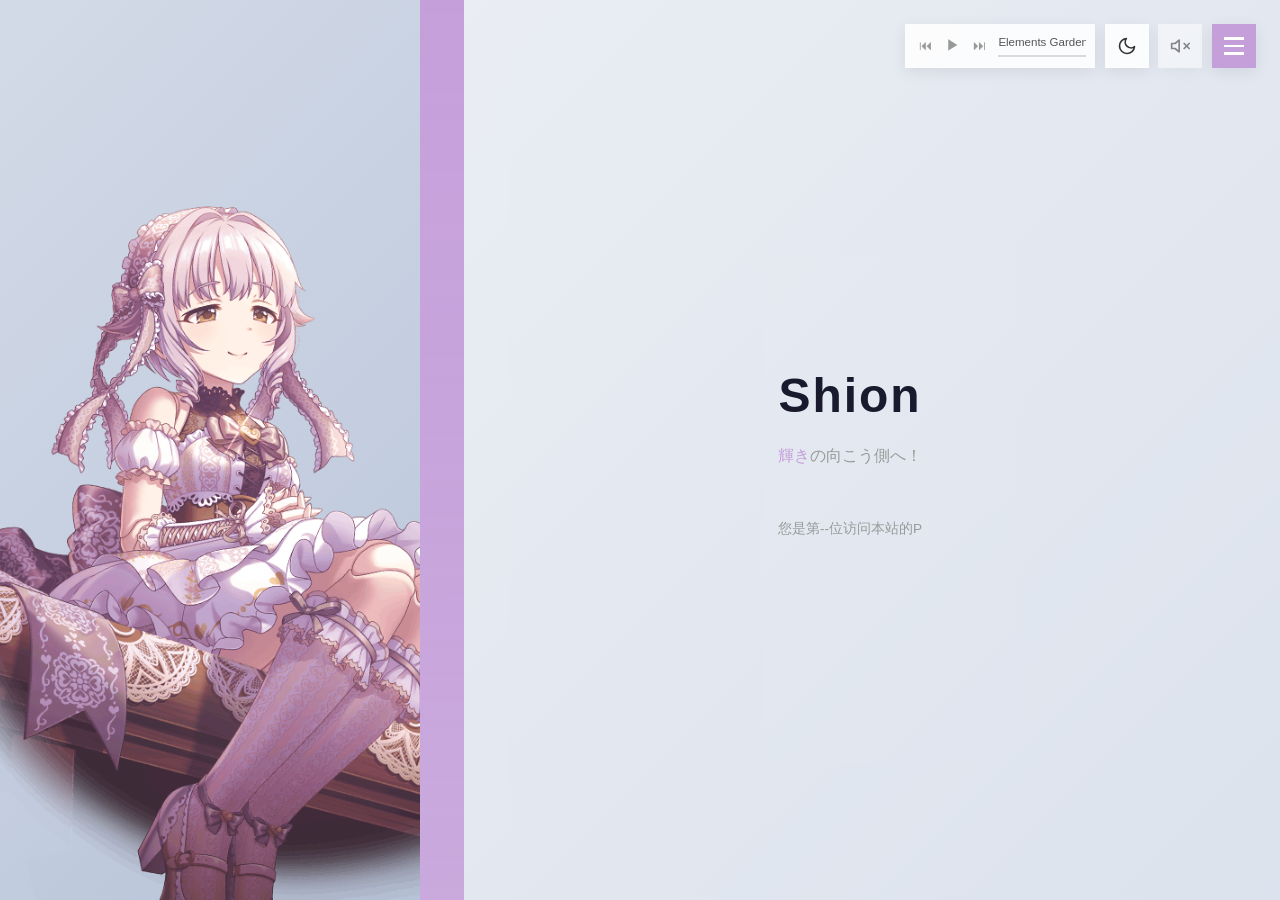
<file: index.html>
<!DOCTYPE html>
<html lang="zh-CN">
<head>
    <meta charset="UTF-8" />
    <meta name="viewport" content="width=device-width, initial-scale=1.0" />
    <title>Shion</title>
    <link rel="stylesheet" href="css/style.css" />
    <script>
        (function () {
            try {
                var t = localStorage.getItem('theme');
                if (!t) t = window.matchMedia('(prefers-color-scheme: dark)').matches ? 'dark' : 'light';
                document.documentElement.dataset.theme = t;
            } catch (e) {}
        })();
    </script>
</head>
<body>

    <!-- 首页 -->
    <div class="main-wrap">
        <div class="profile-side"></div>
        <div class="content-side">
            <div class="home-center">
            <h1 class="home-name">Shion</h1>
            <p class="home-sub"><span class="gradient-text">輝き</span>の向こう側へ！</p>

            <div class="busuanzi-stats">
                <p>您是第<span id="busuanzi_value_site_uv"></span>位访问本站的P</p>
            </div>
            <script>
                (function () {
                    // Vercount（原不蒜子 3.6.9 的计数接口已 502 宕机，2026-11-17 更换）
                    // 动态注入：PJAX 切回首页时这段会重新执行、重新请求计数
                    // 元素 id 用 busuanzi_value_ 前缀，Vercount 兼容这套命名
                    var s = document.createElement('script');
                    s.src = 'https://events.vercount.one/js';
                    s.async = true;
                    var done = false;
                    s.onload = function () { done = true; };
                    s.onerror = function () { showPlaceholder(); };
                    document.head.appendChild(s);
                    setTimeout(function () {
                        if (!done) showPlaceholder();
                    }, 3000);
                    function showPlaceholder() {
                        var el = document.getElementById('busuanzi_value_site_uv');
                        if (el && !el.textContent.trim()) {
                            el.textContent = '--';
                        }
                    }
                })();
            </script>

        </div>
        </div>
    </div>

    <footer class="footer" id="contact">
    </footer>

    <script src="js/script.js"></script>
    <script>

        (function () {
            var el = document.querySelector('.gradient-text');
            if (!el || typeof NAV_COLORS === 'undefined' || !NAV_COLORS.length) return;

            var homeColor = NAV_COLORS[0];
            el.style.color = homeColor;

            var seq = NAV_COLORS.slice().concat([homeColor]);

            var n = seq.length - 1;             // 颜色段数
            var step = 100 / n;                 // 每段占的时间百分比
            var css = '@keyframes themeColorShift {\n';
            seq.forEach(function (c, i) {
                var pct = (i * step).toFixed(2);
                css += '  ' + pct + '% { color: ' + c + '; -webkit-text-fill-color: ' + c + '; }\n';
            });
            css += '}\n';

            var style = document.createElement('style');
            style.textContent = css;
            document.head.appendChild(style);
        })();
    </script>
</body>
</html>
</file>
<file: css/style.css>
/* ========== Theme Variables ========== */
:root {
    --bg-grad: linear-gradient(135deg, #d3dae7 0%, #a8b8d2 100%);
    --text: #333;
    --text-strong: #1a1a2e;
    --text-soft: #555;
    --text-muted: #999;
    --surface: rgba(255, 255, 255, 0.85);
    --surface-strong: rgba(255, 255, 255, 0.9);
    --surface-soft: rgba(255, 255, 255, 0.6);
    --surface-faint: rgba(255, 255, 255, 0.4);
    --shadow: 0 4px 16px rgba(0, 0, 0, 0.08);
    --shadow-lg: 0 8px 30px rgba(0, 0, 0, 0.1);
    --tag-bg: #eef0f5;
    --tag-text: #1a1a2e;
}

[data-theme="dark"] {
    --bg-grad: linear-gradient(135deg, #1a1a2e 0%, #16213e 100%);
    --text: #e8e8ef;
    --text-strong: #f0f0f7;
    --text-soft: #c2c7d6;
    --text-muted: #9aa0b4;
    --surface: rgba(40, 42, 60, 0.85);
    --surface-strong: rgba(48, 50, 70, 0.9);
    --surface-soft: rgba(30, 32, 48, 0.6);
    --surface-faint: rgba(30, 32, 48, 0.4);
    --shadow: 0 4px 16px rgba(0, 0, 0, 0.4);
    --shadow-lg: 0 8px 30px rgba(0, 0, 0, 0.45);
    --tag-bg: #2a2c3e;
    --tag-text: #e8e8ef;
}

/* 夜间模式下降低强调色亮度，避免亮色在深色背景上刺眼 */
[data-theme="dark"] .arrow-block {
    filter: brightness(0.62) saturate(0.85);
}
[data-theme="dark"] .nav-toggle {
    filter: brightness(0.68) saturate(0.85);
}
[data-theme="dark"] .nav-btn {
    filter: brightness(0.72) saturate(0.9);
}
[data-theme="dark"] .nav-btn span {
    color: #fff;
}

[data-theme="dark"] .main-wrap {
    flex-direction: row-reverse;
    position: relative;
    z-index: 60;
}
[data-theme="dark"] .profile-side {
    background: url('../image/index/index_night.png') right 28px bottom 0px / contain no-repeat;
    width: 500px;
    position: relative;
    z-index: 60;
    /* 夜间压暗图片，融入深色背景 */
    filter: brightness(0.68) saturate(0.9);
}
[data-theme="dark"] img {
    filter: brightness(0.7) saturate(0.9);
}

@keyframes arrowRise {
    0% {
        opacity: 0;
        transform: translateY(110vh) scaleY(0.3);
    }
    60% {
        opacity: 1;
    }
    100% {
        opacity: 1;
        transform: translateY(0) scaleY(1);
    }
}
[data-theme="dark"] .arrow-block.vertical.stay {
    animation: arrowRise 0.6s cubic-bezier(0.22, 1, 0.36, 1) forwards;
}

/* 夜间模式：横向色条飞入方向反转为从左侧进入 */
@keyframes barSlideInReverse {
    0% {
        opacity: 0;
        transform: translateX(-110vw) scaleX(0.3);
    }
    100% {
        opacity: 1;
        transform: translateX(0) scaleX(1);
    }
}
[data-theme="dark"] .arrow-block.horizontal.stay {
    animation: barSlideInReverse 0.5s cubic-bezier(0.22, 1, 0.36, 1) forwards;
}

/* 切换主题时各页面内容与首页一致淡入 */
body.theme-switch .main-wrap,
body.theme-switch .about-page,
body.theme-switch .record-page,
body.theme-switch .card-page,
body.theme-switch .friends-page {
    animation: fadeIn 2.2s ease forwards;
}

/* ========== Reset & Base ========== */
*,
*::before,
*::after {
    margin: 0;
    padding: 0;
    box-sizing: border-box;
}

body {
    font-family: -apple-system, BlinkMacSystemFont, "Segoe UI", Roboto,
        "Helvetica Neue", Arial, "Noto Sans SC", sans-serif;
    background: linear-gradient(135deg, #d3dae7 0%, #a8b8d2 100%);
    display: flex;
    padding: 0;
    margin: 0;
    color: var(--text);
    line-height: 1.6;
    overflow-x: hidden;
    overflow-y: hidden;
    height: 100vh;
    transition: background 0.3s ease, color 0.3s ease;
}

body::before {
    content: "";
    position: fixed;
    inset: 0;
    background: linear-gradient(135deg, #1a1a2e 0%, #16213e 100%);
    opacity: 0;
    transition: opacity 1.5s ease;
    z-index: -1;
    pointer-events: none;
}
[data-theme="dark"] body::before {
    opacity: 1;
}

/* ========== Top Nav ========== */
.top-nav {
    position: fixed;
    top: 1.5rem;
    right: 1.5rem;
    z-index: 100;
    display: flex;
    flex-direction: row;
    align-items: center;
    gap: 0.6rem;
}

/* 汉堡按钮 */
.nav-toggle {
    width: 44px;
    height: 44px;
    border: none;
    border-radius: 0;
    background: var(--surface);
    backdrop-filter: blur(8px);
    cursor: pointer;
    display: flex;
    flex-direction: column;
    align-items: center;
    justify-content: center;
    gap: 5px;
    box-shadow: var(--shadow);
    transition: background 0.25s, box-shadow 0.25s;
    position: relative;
    z-index: 110;
}

.nav-toggle:hover {
    background: var(--surface-strong) !important;
    box-shadow: var(--shadow);
}

.nav-toggle:hover span {
    background: var(--text) !important;
}

.nav-toggle span {
    display: block;
    width: 20px;
    height: 2.5px;
    background: var(--toggle-color, var(--text));
    border-radius: 0;
    transition: all 0.3s ease;
    transform-origin: center;
}

.nav-toggle.active span:nth-child(1) {
    transform: translateY(7.5px) rotate(45deg);
}
.nav-toggle.active span:nth-child(2) {
    opacity: 0;
    transform: scaleX(0);
}
.nav-toggle.active span:nth-child(3) {
    transform: translateY(-7.5px) rotate(-45deg);
}

.theme-toggle-btn {
    width: 44px;
    height: 44px;
    border: none;
    border-radius: 0;
    background: var(--surface);
    backdrop-filter: blur(8px);
    cursor: pointer;
    font-size: 1.1rem;
    line-height: 1;
    color: var(--text);
    box-shadow: var(--shadow);
    /* filter 必须参与过渡，否则夜间模式移出时会闪出未压暗的日间色 */
    transition: background 0.25s, box-shadow 0.25s, color 0.25s, filter 0.25s;
    position: relative;
    z-index: 110;
    display: flex;
    align-items: center;
    justify-content: center;
    padding: 0;
}

/* hover 激活：填充当前页面主题色 + 图标变白，与导航按钮一致 */
.theme-toggle-btn:hover {
    background: var(--btn-color, #c59fda);
    color: #fff;
    box-shadow: var(--shadow);
}

/* 主题图标：在月亮/太阳之间做淡入淡出 + 旋转缩放切换 */
.theme-toggle-btn .icon {
    position: absolute;
    inset: 0;
    display: flex;
    align-items: center;
    justify-content: center;
    transition: opacity 0.3s ease, transform 0.4s ease;
}

.theme-toggle-btn .icon-moon {
    opacity: 1;
    transform: rotate(0deg) scale(1);
}

.theme-toggle-btn .icon-sun {
    opacity: 0;
    transform: rotate(-90deg) scale(0.4);
}

[data-theme="dark"] .theme-toggle-btn .icon-moon {
    opacity: 0;
    transform: rotate(90deg) scale(0.4);
}

[data-theme="dark"] .theme-toggle-btn .icon-sun {
    opacity: 1;
    transform: rotate(0deg) scale(1);
}

/* 音效开关按钮 */
.sfx-toggle-btn {
    width: 44px;
    height: 44px;
    border: none;
    border-radius: 0;
    background: var(--surface);
    backdrop-filter: blur(8px);
    cursor: pointer;
    font-size: 1.1rem;
    line-height: 1;
    color: var(--text);
    box-shadow: var(--shadow);
    /* filter 必须参与过渡，否则夜间模式移出时会闪出未压暗的日间色 */
    transition: background 0.25s, box-shadow 0.25s, opacity 0.25s, color 0.25s, filter 0.25s;
    position: relative;
    z-index: 110;
    display: flex;
    align-items: center;
    justify-content: center;
    padding: 0;
}

/* hover 激活：填充当前页面主题色 + 图标变白，与导航按钮一致 */
.sfx-toggle-btn:hover {
    background: var(--btn-color, #c59fda);
    color: #fff;
    box-shadow: var(--shadow);
}

[data-theme="dark"] .theme-toggle-btn:hover,
[data-theme="dark"] .sfx-toggle-btn:hover {
    filter: brightness(0.75) saturate(0.9);
}

/* 静音时整体变淡，开启时恢复 */
.sfx-toggle-btn:not(.is-on) {
    opacity: 0.55;
}

.sfx-toggle-btn .icon {
    position: absolute;
    inset: 0;
    display: flex;
    align-items: center;
    justify-content: center;
    transition: opacity 0.3s ease, transform 0.4s ease;
}

.sfx-toggle-btn .icon-sound-on {
    opacity: 0;
    transform: rotate(-90deg) scale(0.4);
}

.sfx-toggle-btn .icon-sound-off {
    opacity: 1;
    transform: rotate(0deg) scale(1);
}

.sfx-toggle-btn.is-on .icon-sound-on {
    opacity: 1;
    transform: rotate(0deg) scale(1);
}

.sfx-toggle-btn.is-on .icon-sound-off {
    opacity: 0;
    transform: rotate(90deg) scale(0.4);
}

/* ========== 迷你播放列表（位于顶部导航按钮组最左侧） ========== */
.mini-player {
    position: relative;
    display: flex;
    align-items: center;
    gap: 0.45rem;
    max-width: 190px;
    height: 44px; /* 与主题/音效按钮同高 */
    box-sizing: border-box;
    padding: 0 0.6rem;
    background: var(--surface);
    backdrop-filter: blur(8px);
    box-shadow: var(--shadow);
    color: var(--text);
    opacity: 1; /* 常驻可见，不再淡化 */
    /* 曲名与列表是界面元素，禁止鼠标拖动选中 */
    user-select: none;
    -webkit-user-select: none;
}

/* 播放条内的水波（canvas 由 JS 绘制，波幅随音乐起伏） */
.mp-wave {
    position: absolute;
    left: 0;
    bottom: 0;
    width: 100%;
    height: 18px;
    z-index: 0;
    pointer-events: none;
}

/* 保证控件与文字在水波之上 */
.mini-player .mp-btn,
.mini-player .mp-info {
    position: relative;
    z-index: 1;
}

.mp-btn {
    flex: 0 0 auto;
    height: 100%; /* 撑满播放条，点击区域与按钮同高 */
    display: flex;
    align-items: center;
    justify-content: center;
    border: none;
    background: none;
    color: var(--text-muted);
    font-size: 0.85rem;
    line-height: 1;
    padding: 0 0.25rem;
    cursor: pointer;
    transition: all 0.2s ease; /* 与导航栏按钮一致，hover 填色也有渐变 */
}

/* hover 与导航栏按钮一致：填充主题色 + 白色图标 */
.mp-btn:hover {
    background: var(--btn-color, #c59fda);
    color: #fff;
}

[data-theme="dark"] .mp-btn:hover {
    filter: brightness(0.75) saturate(0.9);
}

/* 播放/暂停：固定宽度，切换图标时不会把曲名挤动 */
.mp-play {
    position: relative;
    width: 18px;
    font-size: 0.9rem;
}

/* 与主题按钮一致的切换动画：淡入淡出 + 旋转缩放 */
.mp-play .icon {
    position: absolute;
    inset: 0;
    display: flex;
    align-items: center;
    justify-content: center;
    font-size: 0.85rem;
    line-height: 1;
    transition: opacity 0.3s ease, transform 0.4s ease;
}

.mp-play .icon-play {
    opacity: 1;
    transform: rotate(0deg) scale(1);
}

.mp-play .icon-pause {
    opacity: 0;
    transform: rotate(-90deg) scale(0.4);
}

.mp-play.is-playing .icon-play {
    opacity: 0;
    transform: rotate(90deg) scale(0.4);
}

.mp-play.is-playing .icon-pause {
    opacity: 1;
    transform: rotate(0deg) scale(1);
}

.mp-info {
    flex: 1 1 auto;
    min-width: 0;
}

/* 标题同时是“打开歌曲列表”的按钮 */
.mp-title {
    display: block;
    width: 100%;
    border: none;
    background: none;
    padding: 0;
    font-family: inherit;
    font-size: 0.72rem;
    color: var(--text-soft);
    text-align: left;
    white-space: nowrap;
    overflow: hidden;
    text-overflow: ellipsis;
    cursor: pointer;
    transition: all 0.2s ease; /* 与导航栏按钮一致 */
}

/* 曲名是文字而非按钮，hover 只轻微提亮，不做填色 */
.mp-title:hover {
    color: var(--text-strong);
}

/* 曲名过长时来回滚动（滚动距离由 JS 测量后写入 --marquee-shift） */
.mp-title-text {
    display: inline-block;
    white-space: nowrap;
}

.mp-title-text.is-marquee {
    animation-name: mpMarquee;
    animation-timing-function: linear;
    animation-iteration-count: infinite;
}

@keyframes mpMarquee {
    0%, 12% {
        transform: translateX(0);
    }
    46%, 62% {
        transform: translateX(calc(-1 * var(--marquee-shift, 0px)));
    }
    100% {
        transform: translateX(0);
    }
}

@media (prefers-reduced-motion: reduce) {
    .mp-title-text.is-marquee {
        animation: none;
    }
}

/* 歌曲列表：与导航栏下拉相同的展开动画（max-height 过渡） */
.mp-list {
    position: absolute;
    top: calc(100% + 6px);
    left: 0;
    min-width: 180px;
    max-width: 240px;
    display: flex;
    flex-direction: column;
    background: transparent;
    box-shadow: var(--shadow-lg);
    z-index: 2;
    max-height: 0;
    overflow: hidden;
    transition: max-height 0.35s ease;
}

.mp-list.open {
    max-height: 300px;
}

.mp-item {
    border: none;
    background: var(--surface-strong);
    padding: 0.4rem 0.6rem;
    font-family: inherit;
    font-size: 0.72rem;
    color: var(--text-soft);
    text-align: left;
    cursor: pointer;
    white-space: nowrap;
    overflow: hidden;
    text-overflow: ellipsis;
    transition: all 0.2s ease;
}

/* hover 填充当前页面主题色，与导航栏按钮一致 */
.mp-item:hover {
    background: var(--btn-color, #c59fda);
    color: #fff;
}

[data-theme="dark"] .mp-item:hover {
    filter: brightness(0.75) saturate(0.9);
}

.mp-item.is-current {
    color: var(--btn-color, #c59fda);
}

[data-theme="dark"] .mp-item.is-current {
    filter: brightness(0.75) saturate(0.9);
}

/* 当前曲目 hover 时背景也是主题色，必须强制白字，否则歌名看不见 */
.mp-item.is-current:hover {
    color: #fff;
}

/* 只有一首歌时隐藏上/下一首 */
.mini-player.is-single .mp-prev,
.mini-player.is-single .mp-next {
    display: none;
}

.mp-bar {
    margin-top: 0.3rem;
    height: 2px;
    background: rgba(128, 128, 128, 0.28);
    cursor: pointer;
}

/* 进度条跟随当前页面主题色（--btn-color 由 JS 按页面设置，如首页紫、关于蓝…） */
.mp-bar span {
    display: block;
    height: 100%;
    width: 0;
    background: var(--btn-color, #c59fda);
}

/* 夜间模式按站内统一的 0.62 压暗逻辑对主题色压暗，而不是写死紫色 */
[data-theme="dark"] .mp-bar span {
    background: var(--btn-color, #c59fda);
    background: color-mix(in srgb, var(--btn-color, #c59fda) 62%, #000);
}

@media (max-width: 480px) {
    /* 小屏空间有限，只保留播放控制按钮 */
    .mini-player {
        padding: 0 0.4rem;
        box-shadow: none;
        background: none;
        backdrop-filter: none;
    }

    .mini-player .mp-info {
        display: none;
    }
}

/* 下拉菜单 */
.nav-dropdown {
    position: absolute;
    top: calc(100% + 8px);
    right: 0;
    display: flex;
    flex-direction: column;
    gap: 0;
    background: transparent;
    padding: 0;
    box-shadow: var(--shadow-lg);
    max-height: 0;
    overflow: hidden;
    transition: max-height 0.35s ease;
}

.nav-dropdown.open {
    max-height: 300px;
}

.nav-dropdown .nav-btn {
    position: relative; /* 给当前页细线 ::after 定位 */
    display: flex;
    align-items: center;
    gap: 0.6rem;
    padding: 0.6rem 1rem;
    border: none;
    border-radius: 0;
    background: var(--surface-strong);
    cursor: pointer;
    color: var(--text-soft);
    font-size: 0.9rem;
    font-weight: 500;
    white-space: nowrap;
    transition: all 0.2s ease;
    /* 文本不可选中 */
    user-select: none;
    -webkit-user-select: none;
}

/* 当前页常驻的极细主题色下划线：默认收起，仅 .is-current 展开 */
.nav-dropdown .nav-btn::after {
    content: "";
    position: absolute;
    left: 0.6rem;
    right: 0.6rem;
    bottom: 0.5rem;
    height: 2px;
    background: var(--btn-color);
    transform: scaleX(0);
    transform-origin: left center;
    transition: transform 0.25s ease;
}

.nav-dropdown .nav-btn span {
    color: var(--text-soft);
}

/* 当前页：常驻细线标识；不响应 hover 整块填色，避免覆盖“当前页”指示 */
.nav-dropdown .nav-btn.is-current::after {
    transform: scaleX(1);
}

/* 当前页 hover：背景泛起一层极淡主题色，给反馈又不喧宾夺主 */
.nav-dropdown .nav-btn.is-current:hover {
    background: color-mix(in srgb, var(--btn-color) 14%, var(--surface-strong));
}

.nav-dropdown .nav-btn:not(.is-current):hover {
    background: var(--btn-color);
    color: #fff;
}

.nav-dropdown .nav-btn:not(.is-current):hover span {
    color: #fff;
}

/* ========== Arrow Blocks ========== */
.arrow-blocks {
    position: fixed;
    top: 0;
    left: 0;
    width: 100%;
    height: 100vh;
    pointer-events: none;
    z-index: 50;
    overflow: hidden;
}

/* 色块基础定位始终在屏内，飞入/飞出完全由 transform 动画控制，
   避免依赖 top/left 关键帧导致切换动画时瞬间弹回屏外 */
.arrow-block {
    position: absolute;
    top: 0;
    left: 0;
    width: 44px;
    height: 100vh;
    border-radius: 0;
    display: flex;
    flex-direction: column;
    align-items: center;
    justify-content: center;
    color: #fff;
    font-size: 0.85rem;
    font-weight: 600;
}

.arrow-block.stay {
    animation: arrowDrop 0.6s cubic-bezier(0.22, 1, 0.36, 1) forwards;
}

.arrow-block.horizontal.stay {
    animation: barSlideIn 0.5s cubic-bezier(0.22, 1, 0.36, 1) forwards;
}

.arrow-block.fly-out-down {
    animation: flyOutDown 0.4s ease-in forwards;
}
.arrow-block.fly-out-up {
    animation: flyOutUp 0.4s ease-in forwards;
}
.arrow-block.fly-out-left {
    animation: flyOutLeft 0.4s ease-in forwards;
}
.arrow-block.fly-out-right {
    animation: flyOutRight 0.4s ease-in forwards;
}

@keyframes arrowDrop {
    0% {
        opacity: 0;
        transform: translateY(-110vh) scaleY(0.3);
    }
    60% {
        opacity: 1;
    }
    100% {
        opacity: 1;
        transform: translateY(0) scaleY(1);
    }
}

@keyframes barSlideIn {
    0% {
        opacity: 0;
        transform: translateX(110vw) scaleX(0.3);
    }
    60% {
        opacity: 1;
    }
    100% {
        opacity: 1;
        transform: translateX(0) scaleX(1);
    }
}

@keyframes flyOutDown {
    0% {
        opacity: 1;
        transform: translateY(0) scaleY(1);
    }
    100% {
        opacity: 0;
        transform: translateY(110vh) scaleY(0);
    }
}

@keyframes flyOutLeft {
    0% {
        opacity: 1;
        transform: translateX(0) scaleX(1);
    }
    100% {
        opacity: 0;
        transform: translateX(-110vw) scaleX(0);
    }
}

@keyframes flyOutUp {
    0% {
        opacity: 1;
        transform: translateY(0) scaleY(1);
    }
    100% {
        opacity: 0;
        transform: translateY(-110vh) scaleY(0);
    }
}

@keyframes flyOutRight {
    0% {
        opacity: 1;
        transform: translateX(0) scaleX(1);
    }
    100% {
        opacity: 0;
        transform: translateX(110vw) scaleX(0);
    }
}

/* ========== Main Wrap ========== */
.main-wrap {
    flex: 1;
    display: flex;
}

.profile-side {
    width: 420px;
    flex-shrink: 0;
    background: url('../image/index/index.png') center / cover no-repeat;
    opacity: 0;
    animation: fadeIn 0.6s ease 0.15s forwards;
}

@keyframes fadeIn {
    0% { opacity: 0; }
    100% { opacity: 1; }
}

.profile-side .avatar {
    width: 130px;
    height: 130px;
    border-radius: 0;
    overflow: hidden;
    margin: 0 auto 1.5rem;
    border: 3px solid rgba(255, 255, 255, 0.3);
    box-shadow: 0 8px 24px rgba(0, 0, 0, 0.2);
}

.profile-side .avatar img {
    width: 100%;
    height: 100%;
    object-fit: cover;
    display: block;
}

.profile-side .name {
    font-size: 1.75rem;
    font-weight: 700;
    color: #fff;
    letter-spacing: 0.02em;
}

.profile-side .bio {
    font-size: 0.95rem;
    color: rgba(255, 255, 255, 0.6);
    margin-top: 0.4rem;
}

.profile-side .socials {
    display: flex;
    justify-content: center;
    gap: 0.75rem;
    margin-top: 1.5rem;
}

.profile-side .socials a {
    display: inline-flex;
    align-items: center;
    justify-content: center;
    width: 42px;
    height: 42px;
    border-radius: 0;
    color: rgba(255, 255, 255, 0.7);
    background: rgba(255, 255, 255, 0.1);
}

.profile-side .socials a svg {
    width: 20px;
    height: 20px;
}

.profile-side .socials a:hover {
    color: #fff;
    background: rgba(255, 255, 255, 0.25);
}

.content-side {
    flex: 1;
    padding: 4rem 3.5rem;
    display: flex;
    flex-direction: column;
    justify-content: center;
    position: relative;
    background: var(--surface-soft);
    opacity: 0;
    transform: translateY(20px);
    animation: fadeInUp 0.6s ease 0.4s forwards;
    transition: background 0.3s ease;
}

.home-center {
    position: relative;
    z-index: 1;
    text-align: center;
    user-select: none;
    -webkit-user-select: none;
}

.home-name {
    font-size: 3rem;
    font-weight: 700;
    color: var(--text-strong);
    margin-bottom: 0.5rem;
    letter-spacing: 0.04em;
}

.home-sub {
    display: inline-block;
    font-size: 1rem;
    color: var(--text-muted);
    margin-bottom: 1.5rem;
    transition: color 0.6s ease;
}

.gradient-text {
    transition: color 0.6s ease;
}
.home-sub:hover .gradient-text {
    animation: themeColorShift 6s linear infinite;
}

[data-theme="dark"] .gradient-text {
    filter: brightness(0.62) saturate(0.85);
}

/* ========== 首页点击色条 ========== */
/* 点页面任意位置，从该 x 坐标从屏幕顶部落下一条贯穿全屏高度的色条，停留后从右侧飞走 */
.click-bar {
    position: absolute;
    top: 0;
    width: 44px;
    height: 100vh;
    transform: translateY(-100%);
    pointer-events: none;
    z-index: 0;
}
/* 点击屏幕下半：落下后从下方飞走 */
.click-bar.fly-down {
    animation: clickBarDown 1.6s cubic-bezier(0.22, 1, 0.36, 1) forwards;
}
/* 点击屏幕上半：落下后从上方飞走 */
.click-bar.fly-up {
    animation: clickBarUp 1.6s cubic-bezier(0.22, 1, 0.36, 1) forwards;
}
@keyframes clickBarDown {
    0%   { transform: translateY(-100%); opacity: 0; }
    18%  { transform: translateY(0);     opacity: 1; }
    100% { transform: translateY(100%);  opacity: 1; }
}
@keyframes clickBarUp {
    0%   { transform: translateY(100%);  opacity: 0; }
    18%  { transform: translateY(0);     opacity: 1; }
    100% { transform: translateY(-100%); opacity: 1; }
}
[data-theme="dark"] .click-bar {
    filter: brightness(0.62) saturate(0.85);
}

/* ========== About Screen ========== */
.about-screen {
    margin-left: 420px;
    min-height: 100vh;
    display: flex;
    flex-direction: column;
    justify-content: center;
    padding: 4rem 3.5rem;
    background: var(--surface-faint);
    text-align: left;
    transition: background 0.3s ease;
}

.about-screen h2 {
    font-size: 1.5rem;
    font-weight: 600;
    color: var(--text-strong);
    margin-bottom: 1.5rem;
}

.about-screen p {
    color: var(--text-soft);
    font-size: 1rem;
    margin-bottom: 0.5rem;
    line-height: 1.8;
}

.home-ip {
    font-size: 0.9rem;
    color: var(--text-muted);
}

@keyframes fadeInUp {
    0% {
        opacity: 0;
        transform: translateY(20px);
    }
    100% {
        opacity: 1;
        transform: translateY(0);
    }
}

/* ========== Tags ========== */
.tags {
    display: flex;
    flex-wrap: wrap;
    gap: 0.65rem;
}

.tag {
    display: inline-block;
    padding: 0.4rem 1.1rem;
    font-size: 0.9rem;
    color: var(--tag-text);
    background: var(--tag-bg);
    border-radius: 0;
    transition: all 0.2s ease;
}

.tag:hover {
    background: var(--text-strong);
    color: var(--tag-bg);
}

/* ========== Footer ========== */
.footer {
    margin-top: 2.5rem;
    font-size: 0.85rem;
    color: var(--text-muted);
}

/* ========== Responsive ========== */
@media (max-width: 768px) {
    .main-wrap {
        flex-direction: column;
    }

    .profile-side {
        width: 100%;
        min-height: 200px;
    }

    .content-side {
        padding: 2.5rem 1.5rem;
    }

    .top-nav {
        top: 0.75rem;
        right: 0.75rem;
    }

    .nav-toggle {
        width: 38px;
        height: 38px;
    }

    .theme-toggle-btn,
    .sfx-toggle-btn {
        width: 38px;
        height: 38px;
        font-size: 1rem;
    }

    /* 播放条与上述按钮同断点、同高度 */
    .mini-player {
        height: 38px;
    }

    .nav-toggle span {
        width: 18px;
        height: 2px;
    }
}

/* ========== 移动端访问提示 ========== */
.mobile-notice {
    position: fixed;
    inset: 0;
    z-index: 9999;
    display: flex;
    align-items: center;
    justify-content: center;
    padding: 1.5rem;
    background: rgba(20, 22, 35, 0.55);
    backdrop-filter: blur(4px);
    opacity: 1;
    transition: opacity 0.3s ease;
}

.mobile-notice.is-hide {
    opacity: 0;
    pointer-events: none;
}

.mobile-notice__card {
    width: 100%;
    max-width: 360px;
    background: var(--surface-strong);
    color: var(--text-strong);
    border-radius: 0;
    padding: 2rem 1.75rem;
    box-shadow: var(--shadow-lg);
    text-align: center;
}

.mobile-notice__title {
    margin: 0 0 0.75rem;
    font-size: 1.2rem;
    color: var(--text-strong);
}

.mobile-notice__desc {
    margin: 0 0 1.5rem;
    font-size: 0.92rem;
    line-height: 1.6;
    color: var(--text-soft);
}

.mobile-notice__btn {
    display: inline-block;
    padding: 0.6rem 1.6rem;
    border: none;
    border-radius: 0;
    background: #c59fda;
    color: #fff;
    font-size: 0.95rem;
    cursor: pointer;
    transition: transform 0.2s ease, filter 0.2s ease;
}

.mobile-notice__btn:hover {
    transform: translateY(-1px);
    filter: brightness(1.05);
}

[data-theme="dark"] .mobile-notice__btn {
    background: #7a6387;
}

/* ========== 不蒜子统计 ========== */
.busuanzi-stats {
    margin-top: 1.5rem;
    font-size: 0.85rem;
    line-height: 1.9;
    color: var(--text-muted);
    text-align: center;
}

.busuanzi-stats p {
    margin: 0;
}
</file>
